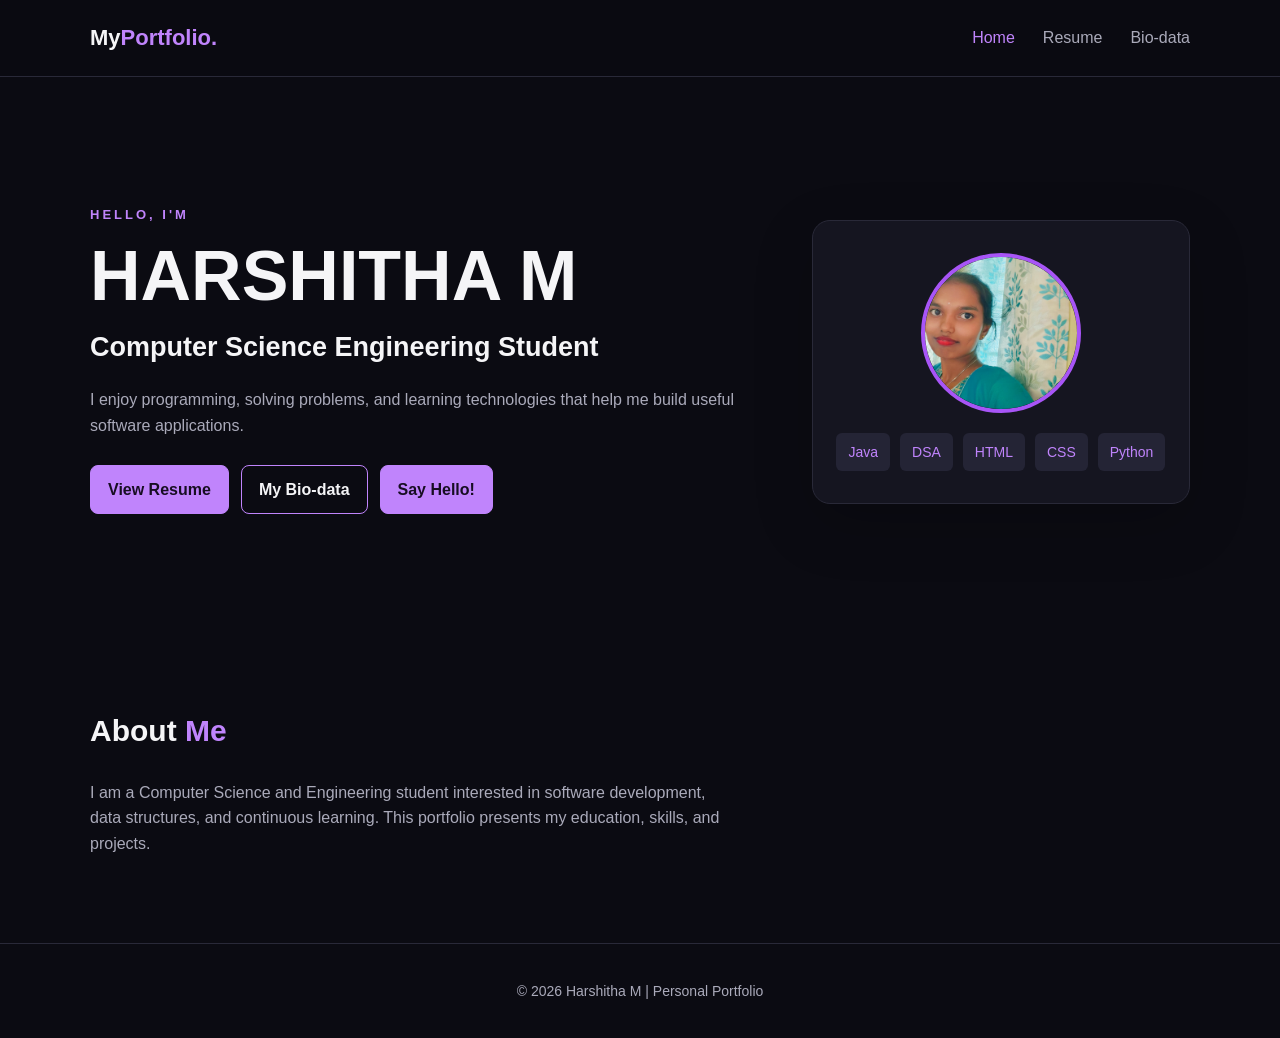
<file: index.html>
<!DOCTYPE html>
<html lang="en">
<head>
    <meta charset="UTF-8">
    <meta name="viewport" content="width=device-width, initial-scale=1.0">
    <title>Home | My Portfolio</title>
    <link rel="stylesheet" href="style.css">
    <script src="https://code.jquery.com/jquery-3.7.1.min.js"></script>
    <script src="script.js" defer></script>
</head>
<body>
    <header class="header">
        <div class="container nav-container">
            <a href="index.html" class="logo">My<span>Portfolio.</span></a>
            <nav class="nav" id="navMenu">
                <a href="index.html" class="active">Home</a>
                <a href="resume.html">Resume</a>
                <a href="bio-data.html">Bio-data</a>
            </nav>
            <button type="button" class="menu-btn" id="menuBtn" aria-label="Toggle navigation">☰</button>
        </div>
    </header>

    <main class="container hero">
        <section class="hero-content">
            <p class="eyebrow">HELLO, I'M</p>
            <h1>HARSHITHA M</h1>
            <h2>Computer Science Engineering Student</h2>
            <p class="hero-description">
                I enjoy programming, solving problems, and learning technologies
                that help me build useful software applications.
            </p>
            <div class="hero-buttons">
                <a href="resume.html" class="btn primary-btn">View Resume</a>
                <a href="bio-data.html" class="btn secondary-btn">My Bio-data</a>
                <button type="button" id="welcomeBtn" class="btn primary-btn">Say Hello!</button>
            </div>
            <p id="welcomeMessage" class="welcome-message" aria-live="polite"></p>
        </section>

        <aside class="profile-card">
                  <div class="avatar">
    <img src="images/Screenshot 2026-07-25 141828.png" alt="My Profile Photo">
</div>
            
            <div class="skill-list">
                <span>Java</span><span>DSA</span>
                <span>HTML</span><span>CSS</span><span>Python</span>
            </div>
        </aside>
    </main>

    <section class="container intro-section">
        <h2>About <span>Me</span></h2>
        <p>
            I am a Computer Science and Engineering student interested in
            software development, data structures, and continuous learning.
            This portfolio presents my education, skills, and projects.
        </p>
    </section>

    <footer class="footer">
        <p>&copy; 2026 Harshitha M | Personal Portfolio</p>
    </footer>
</body>
</html>
</file>
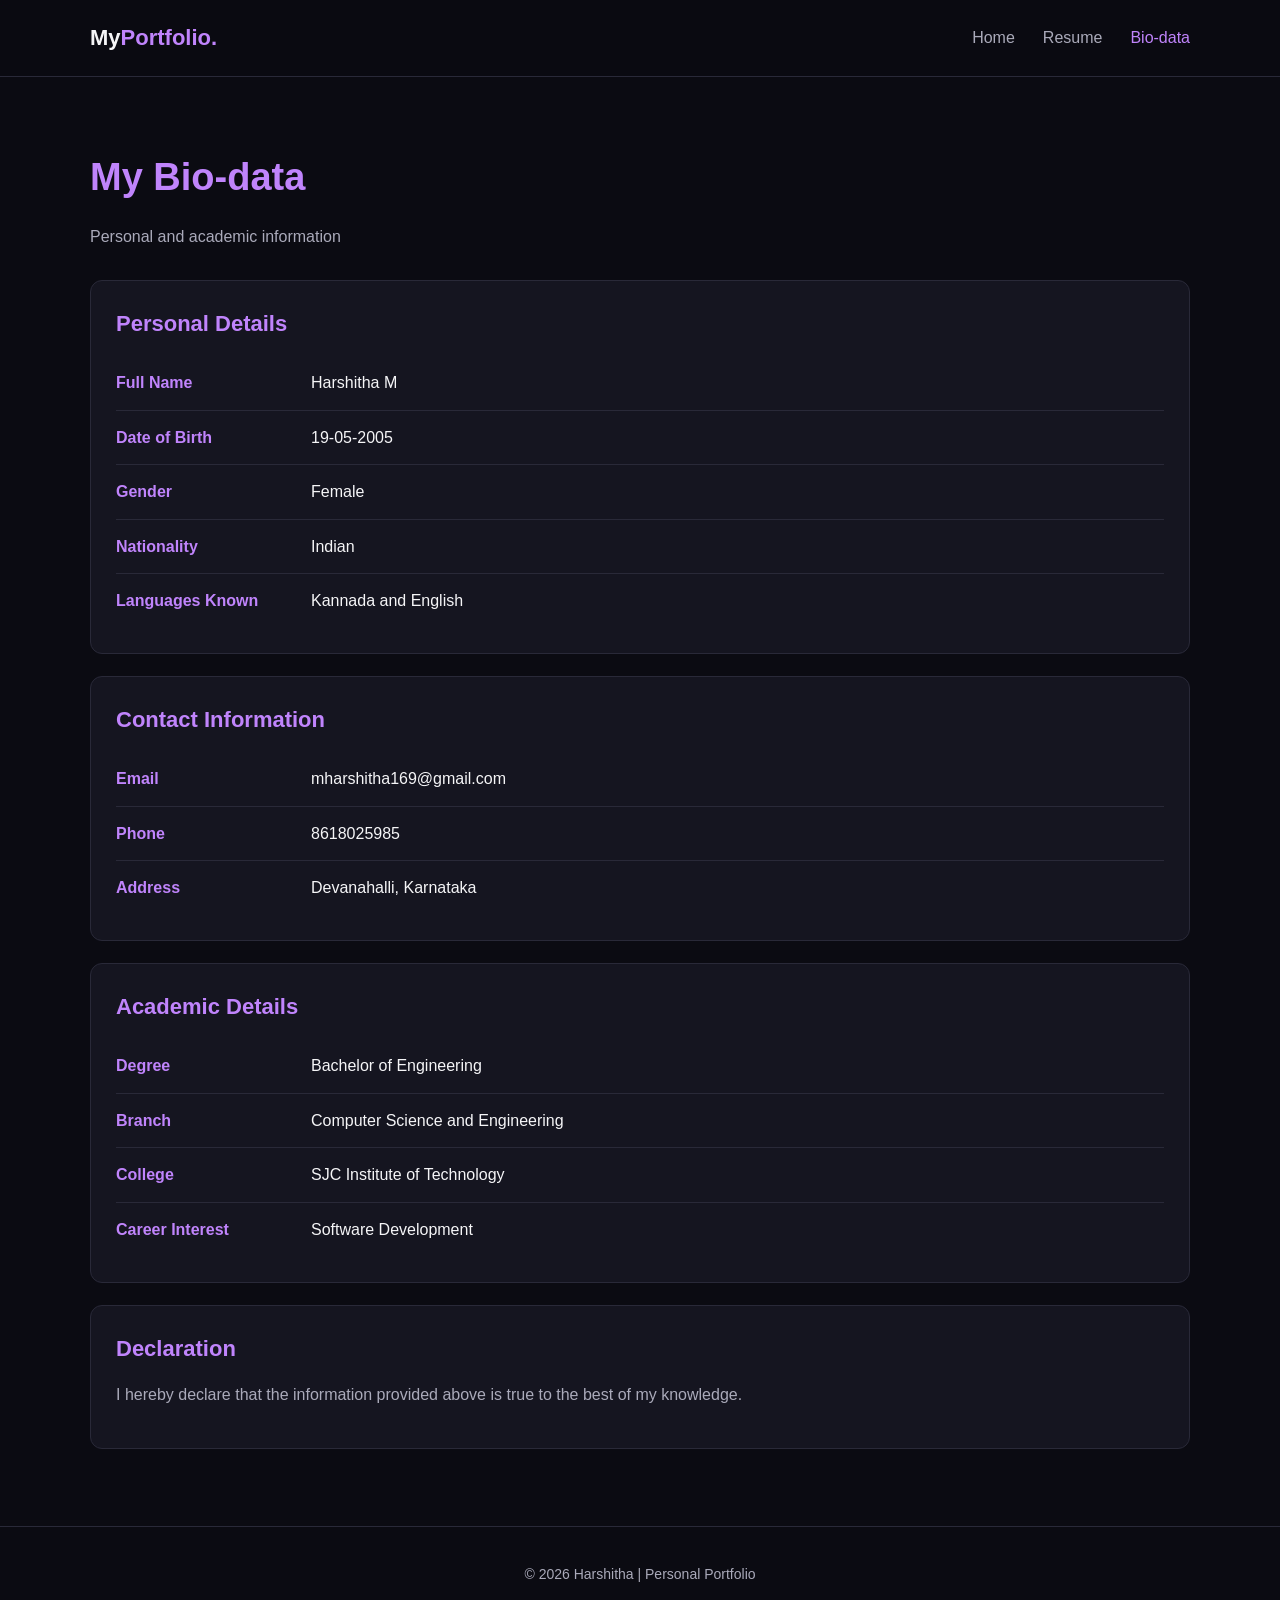
<file: bio-data.html>
<!DOCTYPE html>
<html lang="en">
<head>
    <meta charset="UTF-8">
    <meta name="viewport" content="width=device-width, initial-scale=1.0">
    <title>Bio-data | My Portfolio</title>
    <link rel="stylesheet" href="style.css">
</head>
<body>
    <header class="header">
        <div class="container nav-container">
            <a href="index.html" class="logo">My<span>Portfolio.</span></a>
            <nav class="nav">
                <a href="index.html">Home</a>
                <a href="resume.html">Resume</a>
                <a href="bio-data.html" class="active">Bio-data</a>
            </nav>
        </div>
    </header>

    <main class="content container">
        <h1 class="page-title">My Bio-data</h1>
        <p class="page-subtitle">Personal and academic information</p>

        <section class="resume-section">
            <h2>Personal Details</h2>
            <div class="bio-row"><span class="bio-label">Full Name</span><span>Harshitha M</span></div>
            <div class="bio-row"><span class="bio-label">Date of Birth</span><span>19-05-2005</span></div>
            <div class="bio-row"><span class="bio-label">Gender</span><span>Female</span></div>
            <div class="bio-row"><span class="bio-label">Nationality</span><span>Indian</span></div>
            <div class="bio-row"><span class="bio-label">Languages Known</span><span>Kannada and English</span></div>
        </section>

        <section class="resume-section">
            <h2>Contact Information</h2>
            <div class="bio-row"><span class="bio-label">Email</span><span>mharshitha169@gmail.com</span></div>
            <div class="bio-row"><span class="bio-label">Phone</span><span>8618025985</span></div>
            <div class="bio-row"><span class="bio-label">Address</span><span>Devanahalli, Karnataka</span></div>
        </section>

        <section class="resume-section">
            <h2>Academic Details</h2>
            <div class="bio-row"><span class="bio-label">Degree</span><span>Bachelor of Engineering</span></div>
            <div class="bio-row"><span class="bio-label">Branch</span><span>Computer Science and Engineering</span></div>
            <div class="bio-row"><span class="bio-label">College</span><span>SJC Institute of Technology</span></div>
            <div class="bio-row"><span class="bio-label">Career Interest</span><span>Software Development</span></div>
        </section>

        <section class="resume-section">
            <h2>Declaration</h2>
            <p>I hereby declare that the information provided above is true to the best of my knowledge.</p>
        </section>
    </main>

    <footer class="footer"><p>&copy; 2026 Harshitha | Personal Portfolio</p></footer>
</body>
</html>
</file>
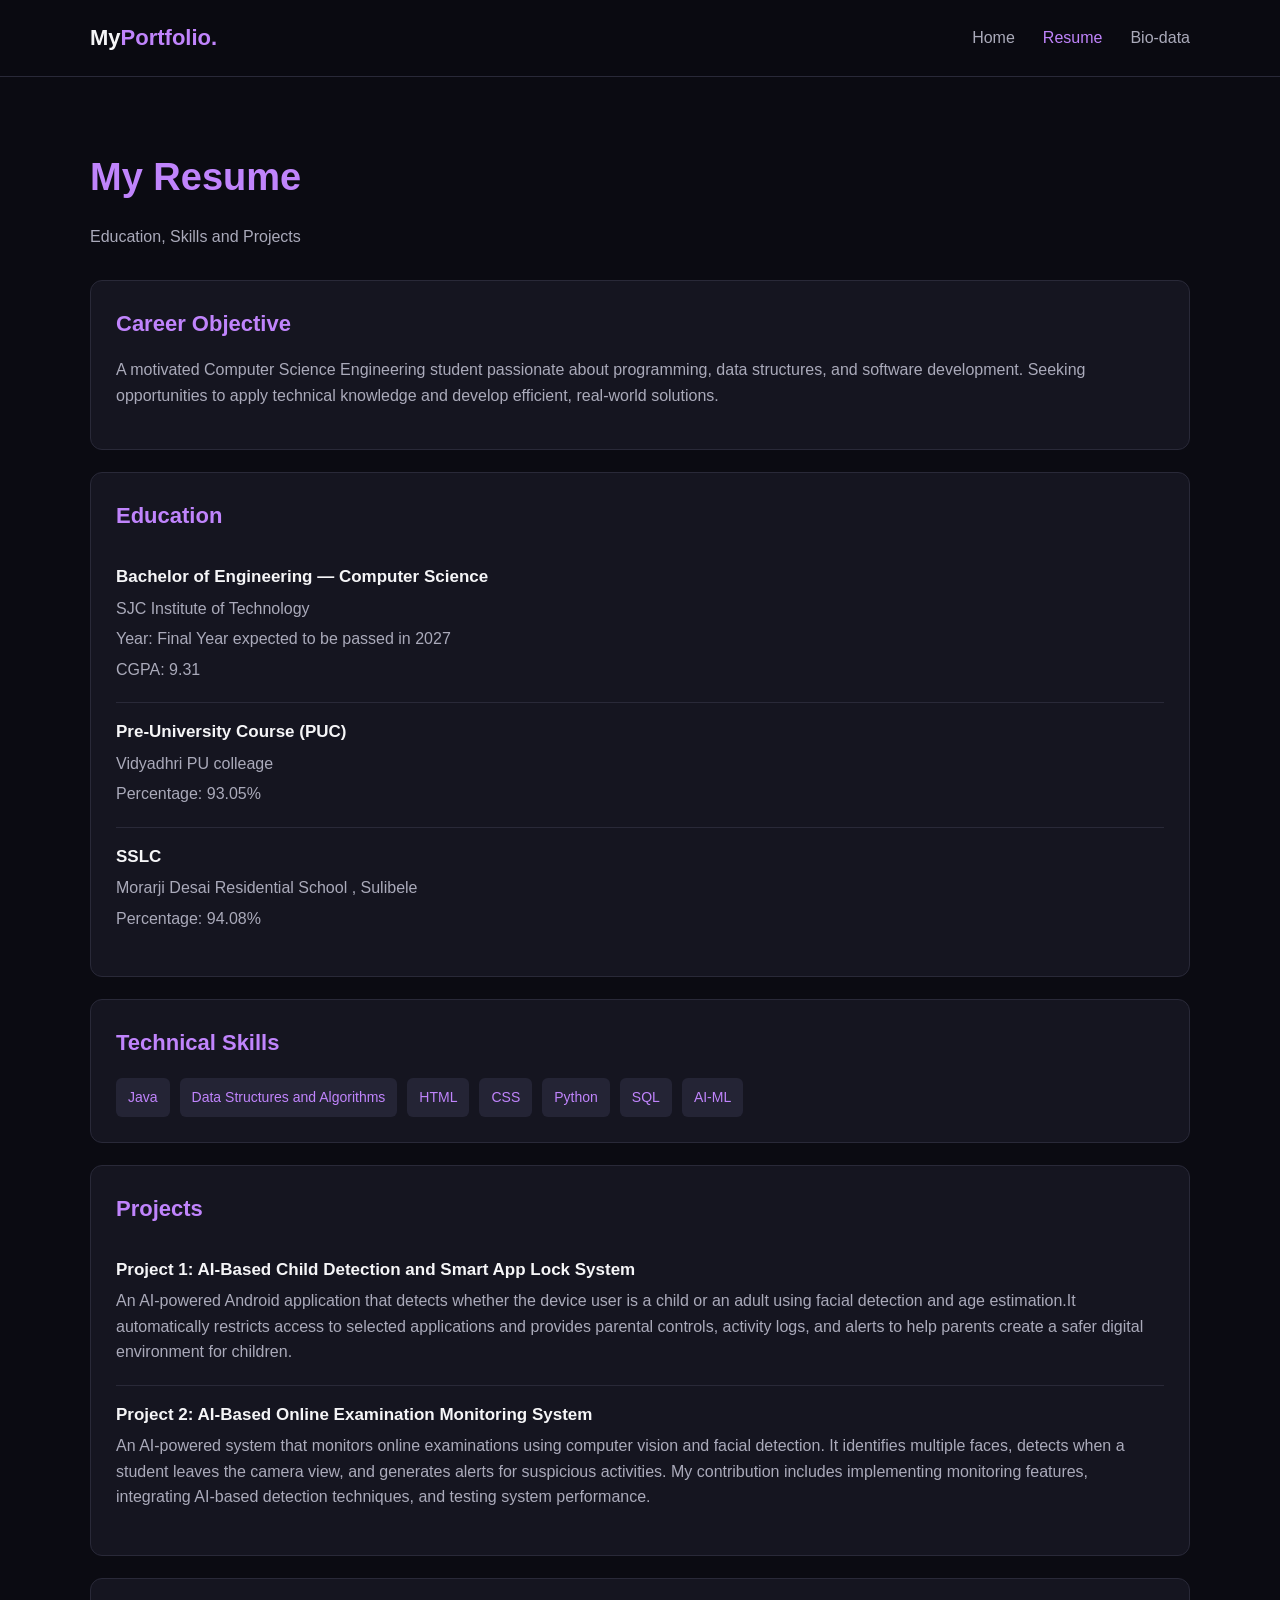
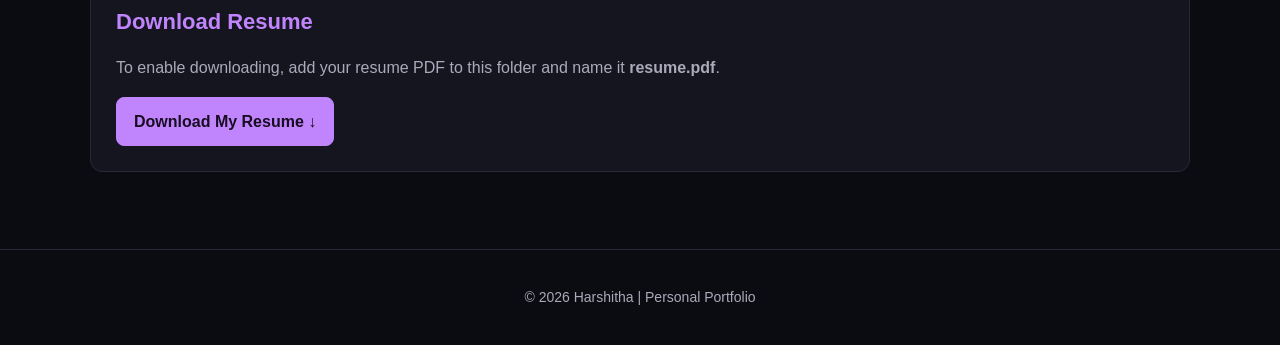
<file: resume.html>
<!DOCTYPE html>
<html lang="en">
<head>
    <meta charset="UTF-8">
    <meta name="viewport" content="width=device-width, initial-scale=1.0">
    <title>Resume | My Portfolio</title>
    <link rel="stylesheet" href="style.css">
</head>
<body>
    <header class="header">
        <div class="container nav-container">
            <a href="index.html" class="logo">My<span>Portfolio.</span></a>
            <nav class="nav">
                <a href="index.html">Home</a>
                <a href="resume.html" class="active">Resume</a>
                <a href="bio-data.html">Bio-data</a>
            </nav>
        </div>
    </header>

    <main class="content container">
        <h1 class="page-title">My Resume</h1>
        <p class="page-subtitle">Education, Skills and Projects</p>

        <section class="resume-section">
            <h2>Career Objective</h2>
            <p>A motivated Computer Science Engineering student passionate about programming, data structures, and software development. Seeking opportunities to apply technical knowledge and develop efficient, real-world solutions.</p>
        </section>

        <section class="resume-section">
            <h2>Education</h2>
            <div class="resume-item">
                <h3>Bachelor of Engineering — Computer Science</h3>
                <p class="muted">SJC Institute of Technology</p>
                <p>Year: Final Year expected to be passed in 2027</p>
                <p>CGPA: 9.31</p>
            </div>
            <div class="resume-item">
                <h3>Pre-University Course (PUC)</h3>
                <p class="muted">Vidyadhri PU colleage  </p>
                <p>Percentage: 93.05%</p>
            </div>
            <div class="resume-item">
                <h3>SSLC</h3>
                <p class="muted">Morarji Desai Residential School , Sulibele</p>
                <p>Percentage: 94.08%</p>
            </div>
        </section>

        <section class="resume-section">
            <h2>Technical Skills</h2>
            <div class="skill-list">
                <span>Java</span><span>Data Structures and Algorithms</span>
                <span>HTML</span><span>CSS</span><span>Python</span><span>SQL</span><span>AI-ML</span>
            </div>
        </section>

        <section class="resume-section">
            <h2>Projects</h2>
            <div class="resume-item">
                <h3>Project 1: AI-Based Child Detection and Smart App Lock System</h3>
                <p>An AI-powered Android application that detects whether the device user is a child or an adult using facial detection and age estimation.It automatically restricts access to selected applications and
                   provides parental controls, activity logs, and alerts to help parents create a safer digital environment for children.</p>
            </div>
            <div class="resume-item">
                <h3>Project 2: AI-Based Online Examination Monitoring System</h3>
<p>
    An AI-powered system that monitors online examinations using
    computer vision and facial detection. It identifies multiple faces,
    detects when a student leaves the camera view, and generates alerts
    for suspicious activities. My contribution includes implementing
    monitoring features, integrating AI-based detection techniques,
    and testing system performance.
</p>
            </div>
        </section>

        <section class="resume-section">
            <h2>Download Resume</h2>
            <p class="muted">To enable downloading, add your resume PDF to this folder and name it <strong>resume.pdf</strong>.</p>
            <a href="resume.pdf" download class="btn primary-btn">Download My Resume ↓</a>
        </section>
    </main>

    <footer class="footer"><p>&copy; 2026 Harshitha | Personal Portfolio</p></footer>
</body>
</html>
</file>
<file: style.css>
:root {
    --background: #0b0b12;
    --card: #151520;
    --text: #f5f5f7;
    --muted: #aaaaba;
    --accent: #c084fc;
    --border: #292938;
}

* { box-sizing: border-box; }
html { scroll-behavior: smooth; }
body {
    margin: 0;
    background: var(--background);
    color: var(--text);
    font-family: Arial, Helvetica, sans-serif;
    line-height: 1.6;
}
a { color: inherit; text-decoration: none; }
.container { width: min(1100px, 90%); margin: 0 auto; }
.header {
    position: sticky;
    top: 0;
    z-index: 10;
    background: rgba(11, 11, 18, 0.94);
    border-bottom: 1px solid var(--border);
    backdrop-filter: blur(10px);
}
.nav-container {
    min-height: 76px;
    display: flex;
    align-items: center;
    justify-content: space-between;
    gap: 20px;
}
.logo { font-size: 22px; font-weight: 800; }
.logo span, .hero h1 span, .intro-section h2 span { color: var(--accent); }
.nav { display: flex; align-items: center; gap: 28px; }
.nav a { color: var(--muted); transition: color 0.2s; }
.nav a:hover, .nav a.active { color: var(--accent); }
.menu-btn {
    display: none;
    background: transparent;
    border: 1px solid var(--border);
    color: var(--text);
    padding: 8px 12px;
    border-radius: 8px;
    font-size: 20px;
    cursor: pointer;
}
.hero {
    min-height: 570px;
    display: grid;
    grid-template-columns: 1.4fr 0.8fr;
    align-items: center;
    gap: 60px;
    padding-top: 55px;
    padding-bottom: 55px;
}
.eyebrow { color: var(--accent); font-weight: 700; letter-spacing: 3px; font-size: 13px; }
.hero h1 { font-size: clamp(42px, 7vw, 70px); line-height: 1.08; margin: 12px 0; }
.hero h2 { font-size: clamp(20px, 3vw, 27px); margin: 0 0 18px; }
.hero-description, .intro-section p { color: var(--muted); max-width: 650px; }
.hero-buttons { display: flex; flex-wrap: wrap; gap: 12px; margin-top: 26px; }
.btn {
    display: inline-block;
    border: 1px solid var(--accent);
    border-radius: 8px;
    padding: 11px 17px;
    font: inherit;
    font-weight: 700;
    cursor: pointer;
    transition: transform 0.2s, background 0.2s;
}
.btn:hover { transform: translateY(-2px); }
.primary-btn { background: var(--accent); color: #170d22; }
.secondary-btn { background: transparent; color: var(--text); }
.profile-card {
    text-align: center;
    background: var(--card);
    border: 1px solid var(--border);
    border-radius: 18px;
    padding: 32px 22px;
    box-shadow: 0 20px 60px rgba(0, 0, 0, 0.18);
}
/* Profile Photo */
.avatar {
    width: 160px;
    height: 160px;
    margin: 0 auto 20px;
    border-radius: 50%;
    overflow: hidden;
    border: 4px solid #a855f7;
}

.avatar img {
    width: 100%;
    height: 100%;
    object-fit: cover;
    object-position: center;
    display: block;
}
.profile-card h3 { margin: 8px 0 0; font-size: 23px; }
.muted { color: var(--muted); }
.skill-list { display: flex; flex-wrap: wrap; justify-content: center; gap: 10px; margin-top: 18px; }
.skill-list span {
    background: #242435;
    color: var(--accent);
    padding: 8px 12px;
    border-radius: 6px;
    font-size: 14px;
}
.intro-section { padding: 35px 0 70px; }
.intro-section h2 { font-size: 30px; }
.footer { border-top: 1px solid var(--border); padding: 22px 5%; text-align: center; color: var(--muted); font-size: 14px; }

/* Shared resume and bio-data page styles */
.content { padding-top: 45px; padding-bottom: 55px; }
.page-title { font-size: 38px; color: var(--accent); margin-bottom: 5px; }
.page-subtitle { color: var(--muted); margin-bottom: 30px; }
.resume-section {
    background: var(--card);
    border: 1px solid var(--border);
    border-radius: 12px;
    padding: 25px;
    margin-bottom: 22px;
}
.resume-section h2 { color: var(--accent); font-size: 22px; margin: 0 0 15px; }
.resume-section p { color: var(--muted); }
.resume-item { padding: 15px 0; border-bottom: 1px solid var(--border); }
.resume-item:last-child { border-bottom: none; }
.resume-item h3 { font-size: 17px; margin: 0 0 5px; }
.resume-item p { margin: 5px 0; }
.resume-section .skill-list { justify-content: flex-start; }
.bio-row {
    display: grid;
    grid-template-columns: 180px 1fr;
    gap: 15px;
    padding: 14px 0;
    border-bottom: 1px solid var(--border);
    overflow-wrap: anywhere;
}
.bio-row:last-child { border-bottom: none; }
.bio-label { color: var(--accent); font-weight: 600; }
.welcome-message { color: var(--accent); font-size: 16px; font-weight: 600; margin-top: 18px; line-height: 1.6; }

@media (max-width: 700px) {
    .hero { grid-template-columns: 1fr; gap: 30px; padding-top: 40px; }
    .profile-card { max-width: 440px; width: 100%; margin: 0 auto; }
    .nav-container { position: relative; }
    .menu-btn { display: block; }
    .nav {
        display: none;
        position: absolute;
        top: 76px;
        left: 0;
        right: 0;
        padding: 18px;
        background: var(--card);
        border: 1px solid var(--border);
        border-radius: 0 0 10px 10px;
        flex-direction: column;
        align-items: flex-start;
        gap: 15px;
    }
    .nav.show { display: flex; }
}
@media (max-width: 500px) {
    .bio-row { grid-template-columns: 1fr; gap: 5px; }
    .resume-section { padding: 20px; }
    .page-title { font-size: 32px; }
}
</file>
